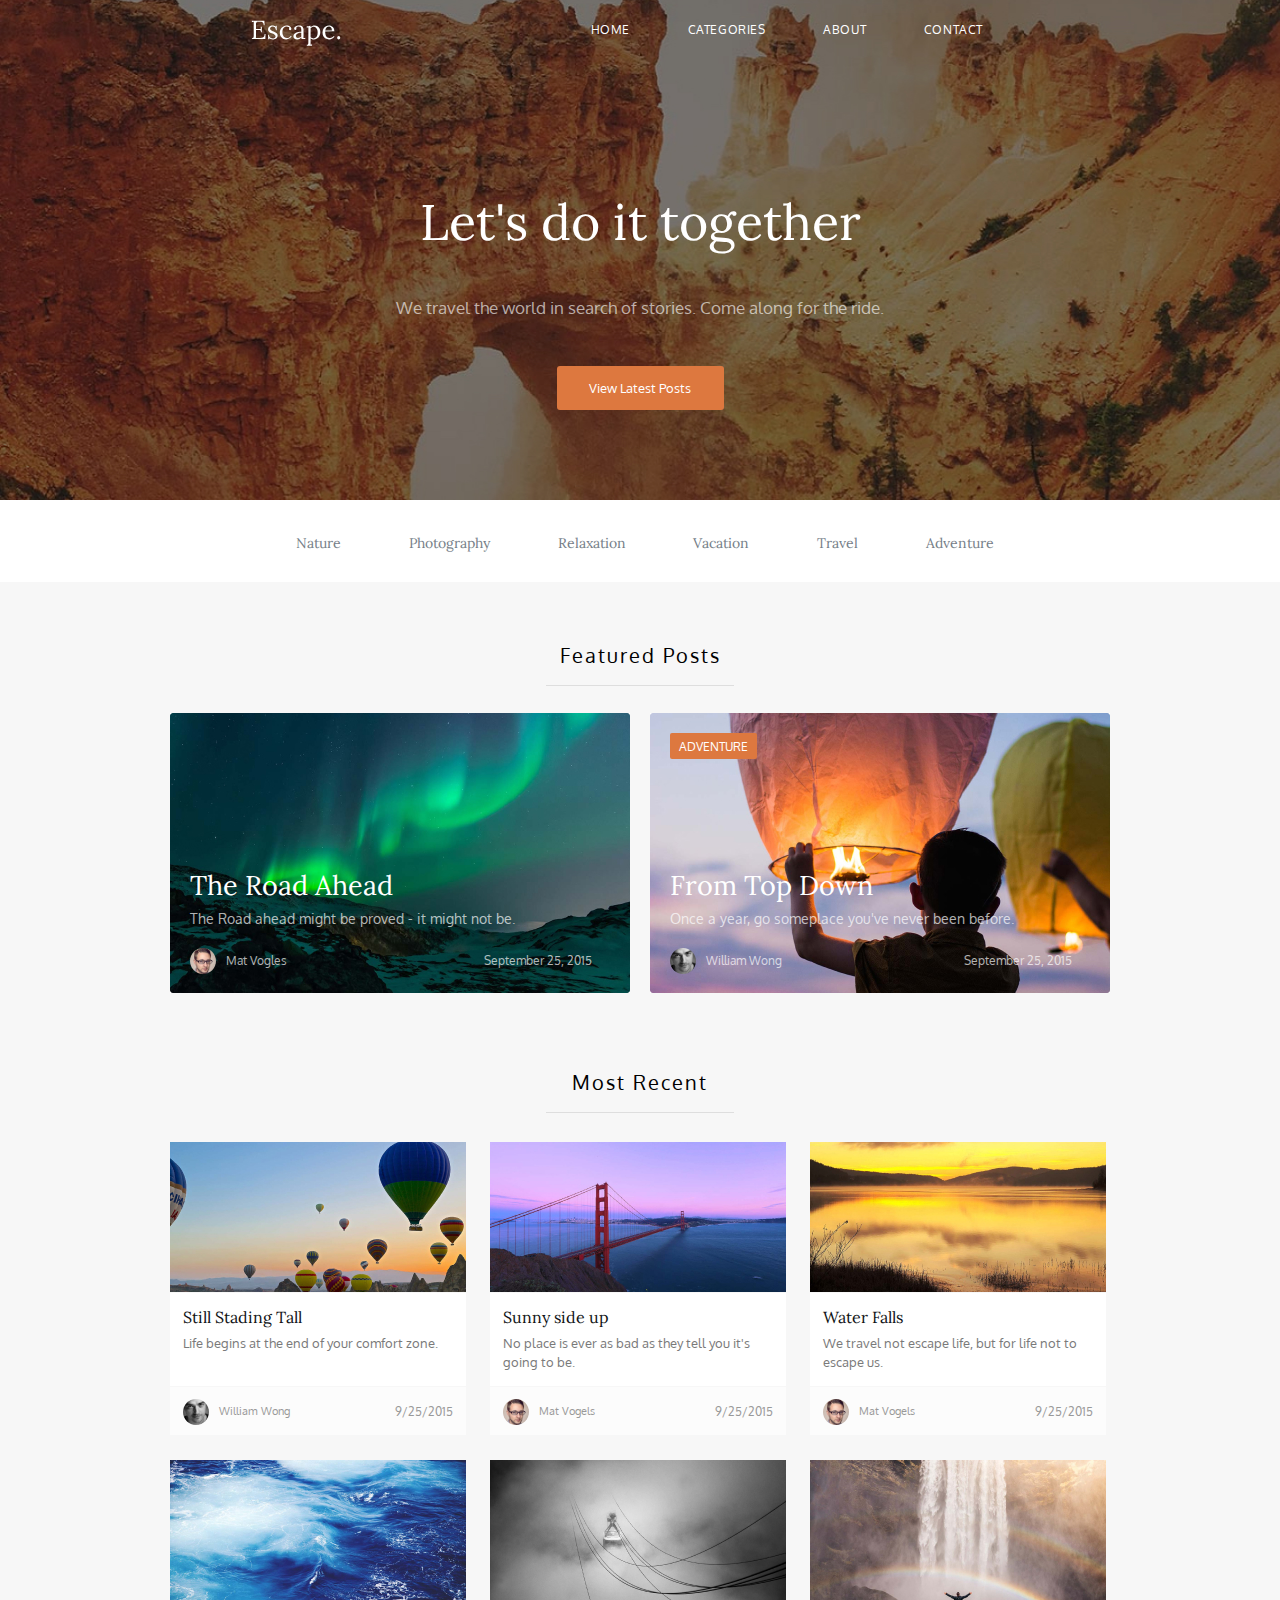
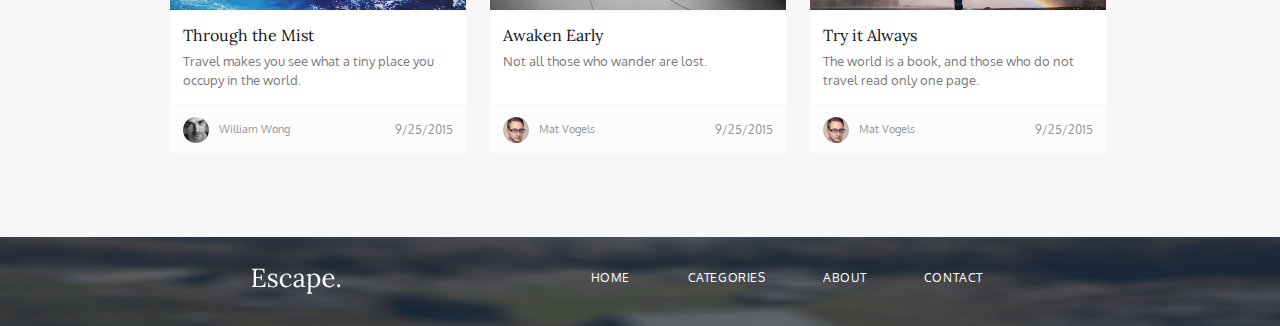
<file: index.html>
<!DOCTYPE html>
<html lang="en">
<head>
    <meta charset="UTF-8">
    <meta http-equiv="X-UA-Compatible" content="IE=edge">
    <meta name="viewport" content="width=device-width, initial-scale=1.0">
    <link rel="stylesheet" href="styles/style.css">
    <link rel="preconnect" href="https://fonts.googleapis.com">
    <link rel="preconnect" href="https://fonts.gstatic.com" crossorigin>
    <link href="https://fonts.googleapis.com/css2?family=Oxygen:wght@300;400;700&display=swap" rel="stylesheet">
    <link rel="preconnect" href="https://fonts.googleapis.com">
    <link rel="preconnect" href="https://fonts.gstatic.com" crossorigin>
    <link href="https://fonts.googleapis.com/css2?family=Lora:ital@0;1&family=Oxygen:wght@300;400;700&display=swap" rel="stylesheet"> 
    <title>lab3</title>
</head>
<body class="main">
    <div class="b-top">
        <img class="b-top__background-img" src="Sources/Backgrounds/header-1section-background.jpg" alt="header-bg">
        <header class="block header">
            <img class="header__logo" src="Sources/Backgrounds/Escape.svg">
            <nav class="header__navbar">
                <a class="header__navbar-elem" href="index.html">HOME</a>
                <a class="header__navbar-elem" href="#">CATEGORIES</a>
                <a class="header__navbar-elem" href="#">ABOUT</a>
                <a class="header__navbar-elem" href="#">CONTACT</a>
            </nav>
        </header>
        <div class="headline">
            <p class="headline__title">Let's do it together</p>
            <p class="headline__text">We travel the world in search of stories. Come along for the ride.</p>
            <button class="headline__btn"><p class="headline__btn-text">View Latest Posts</p></button>
        </div>
    </div> 
    <div class="main__navbar">   
        <a class="main__navbar-elem" href="#">Nature</a>
        <a class="main__navbar-elem" href="#">Photography</a>
        <a class="main__navbar-elem" href="#">Relaxation</a>
        <a class="main__navbar-elem" href="#">Vacation</a>
        <a class="main__navbar-elem" href="#">Travel</a>
        <a class="main__navbar-elem" href="#">Adventure</a>
    </div>
    <div class="content">
        <article class="content__featured">
            <header class="content__featured-header">
                <h2 class="content__featured-header-title">Featured Posts</h2>
            </header>
            <img class="content__featured-rect" src="Sources/Backgrounds/Rectangle.jpg">
            <div class="content__featured-posts">
                <section class="content__featured-posts-id1"> 
                    <a class="content__featured-posts-id1-link" href="the-road-ahead.html">
                        <div>
                            <img class="content__featured-posts-background" src="Sources/Backgrounds/the-road-ahead-background.jpg" alt="">
                            <p class="content__featured-posts-id1-title">The Road Ahead</p>
                            <p class="content__featured-posts-id1-text">The Road ahead might be proved - it might not be.</p>
                            <div class="content__featured-posts-id1-inf">
                                <img class="content__featured-posts-id1-inf-img" src="Sources/Authors/Mat-Vogles.svg" alt="Mat-Vogles.svg">
                                <span class="content__featured-posts-id1-inf-author">Mat Vogles</span>
                                <span class="content__featured-posts-id1-inf-date">September 25, 2015</span>
                            </div>
                        </div>
                    </a>
                </section>
                <section class="content__featured-posts-id2">   
                    <div>
                        <img class="content__featured-posts-background" src="Sources/Backgrounds/from-top-down-background.jpg" alt="">
                        <span class="content__featured-posts-id2-adv"><p class="content__featured-posts-id2-adv-text">Adventure</p></span>
                        <p class="content__featured-posts-id2-title">From Top Down</p>
                        <p class="content__featured-posts-id2-text">Once a year, go someplace you've never been before.</p>
                        <div class="content__featured-posts-id2-inf">
                            <img class="content__featured-posts-id2-inf-img" src="Sources/Authors/William-wong.svg" alt="William-wong.svg">
                            <span class="content__featured-posts-id2-inf-author">William Wong</span>
                            <span class="content__featured-posts-id2-inf-date">September 25, 2015</span>
                        </div>
                    </div>
                </section>
            </div> 
        </article>
        <article class="content__most-recent">
            <header class="content__most-recent-header">
                <h2 class="content__most-recent-header-title">Most Recent</h2>
            </header>
            <img class="content__most-recent-rect" src="Sources/Backgrounds/Rectangle.jpg">
            <div class="content__most-recent-posts">
                <section class="content__most-recent-posts-id1">
                    <div class="content__most-recent-posts-id">
                        <img class="content__most-recent-posts-id-img" src="Sources/Backgrounds/Still-Stading-background.jpg" alt="Still-Stading-background.jpg">
                        <div class="content__most-recent-posts-id-main">
                            <p class="content__most-recent-posts-id-main-title">Still Stading Tall</p>
                            <p class="content__most-recent-posts-id-main-text">Life begins at the end of your comfort zone.</p>
                        </div>
                        <div class="content__most-recent-posts-id-inf">
                            <img class="content__most-recent-posts-id-inf-img" src="Sources/Authors/William-wong.svg" alt="William-wong.svg">
                            <span class="content__most-recent-posts-id-inf-author">William Wong</span>
                            <span class="content__most-recent-posts-id-inf-date">9/25/2015</span>
                        </div>
                    </div>
                </section>
                <section class="content__most-recent-posts-id2">    
                    <div class="content__most-recent-posts-id"> 
                        <img class="content__most-recent-posts-id-img" src="Sources/Backgrounds/Sunny-Side-Up-background.jpg" alt="Sunny-Side-Up-background.jpg">
                        <div  class="content__most-recent-posts-id-main"">
                            <p class="content__most-recent-posts-id-main-title">Sunny side up</p>
                            <p class="content__most-recent-posts-id-main-text">No place is ever as bad as they tell you it's going to be.</p>
                        </div>
                        <div class="content__most-recent-posts-id-inf">
                            <img class="content__most-recent-posts-id-inf-img" src="Sources/Authors/Mat-Vogles.svg" alt="Mat-Vogles.svg">
                            <span class="content__most-recent-posts-id-inf-author">Mat Vogels</span>
                            <span class="content__most-recent-posts-id-inf-date">9/25/2015</span>
                        </div>
                    </div>
                </section>
                <section class="content__most-recent-posts-id3">
                    <div class="content__most-recent-posts-id">
                        <img class="content__most-recent-posts-id-img" src="Sources/Backgrounds/Water-Falls-background.jpg" alt="Water-Falls-background.jpg">
                        <div  class="content__most-recent-posts-id-main">
                            <p class="content__most-recent-posts-id-main-title">Water Falls</p>
                            <p class="content__most-recent-posts-id-main-text">We travel not escape life, but for life not to escape us.</p>
                        </div>
                        <div class="content__most-recent-posts-id-inf">
                            <img class="content__most-recent-posts-id-inf-img" src="Sources/Authors/Mat-Vogles.svg" alt="Mat-Vogles.svg">
                            <span class="content__most-recent-posts-id-inf-author">Mat Vogels</span>
                            <span class="content__most-recent-posts-id-inf-date">9/25/2015</span>
                        </div>
                    </div>
                </section>
                <section class="content__most-recent-posts-id4">
                    <div class="content__most-recent-posts-id">
                        <img class="content__most-recent-posts-id-img" src="Sources/Backgrounds/Through-the-Mist-background.jpg" alt="Through-the-Mist-background.jpg">
                        <div  class="content__most-recent-posts-id-main">
                            <p class="content__most-recent-posts-id-main-title">Through the Mist</p>
                            <p class="content__most-recent-posts-id-main-text">Travel makes you see what a tiny place you occupy in the world.</p>
                        </div>
                        <div class="content__most-recent-posts-id-inf">
                            <img class="content__most-recent-posts-id-inf-img" src="Sources/Authors/William-wong.svg" alt="William-wong.svg">
                            <span class="content__most-recent-posts-id-inf-author">William Wong</span>
                            <span class="content__most-recent-posts-id-inf-date">9/25/2015</span>
                        </div>
                    </div>
                </section>
                <section class="content__most-recent-posts-id5">
                    <div class="content__most-recent-posts-id">
                        <img class="content__most-recent-posts-id-img" src="Sources/Backgrounds/Awaken-Early-background.jpg" alt="Awaken-Early-background.jpg">
                        <div  class="content__most-recent-posts-id-main">
                            <p class="content__most-recent-posts-id-main-title">Awaken Early</p>
                            <p class="content__most-recent-posts-id-main-text">Not all those who wander are lost.</p>
                        </div>
                        <div class="content__most-recent-posts-id-inf">
                            <img class="content__most-recent-posts-id-inf-img" src="Sources/Authors/Mat-Vogles.svg" alt="Mat-Vogles.svg">
                            <span class="content__most-recent-posts-id-inf-author">Mat Vogels</span>
                            <span class="content__most-recent-posts-id-inf-date">9/25/2015</span>
                        </div>
                    </div>
                </section>
                <section class="content__most-recent-posts-id6">
                    <div class="content__most-recent-posts-id">
                        <img class="content__most-recent-posts-id-img" src="Sources/Backgrounds/Try-it-Always-background.jpg" alt="Try-it-Always-background.jpg">
                        <div  class="content__most-recent-posts-id-main">
                            <p class="content__most-recent-posts-id-main-title">Try it Always</p>
                            <p class="content__most-recent-posts-id-main-text">The world is a book, and those who do not travel read only one page.</p>
                        </div>
                        <div class="content__most-recent-posts-id-inf">
                            <img class="content__most-recent-posts-id-inf-img" src="Sources/Authors/Mat-Vogles.svg" alt="Mat-Vogles.svg">
                            <span class="content__most-recent-posts-id-inf-author">Mat Vogels</span>
                            <span class="content__most-recent-posts-id-inf-date">9/25/2015</span>
                        </div>
                    </div>
                </section>
            </div>
        </article>
    </div>
    <img class="footer__background-img" src="Sources/Backgrounds/footer-background1.jpg" alt="">
    <footer class="block footer">
        <img class="footer__logo" src="Sources/Backgrounds/Escape.svg">
        <nav class="footer__navbar">
            <a class="footer__navbar-elem" href="#">HOME</a>
            <a class="footer__navbar-elem" href="#">CATEGORIES</a>
            <a class="footer__navbar-elem" href="#">ABOUT</a>
            <a class="footer__navbar-elem" href="#">CONTACT</a>
        </nav>
    </footer>
</body>
</html>
</file>
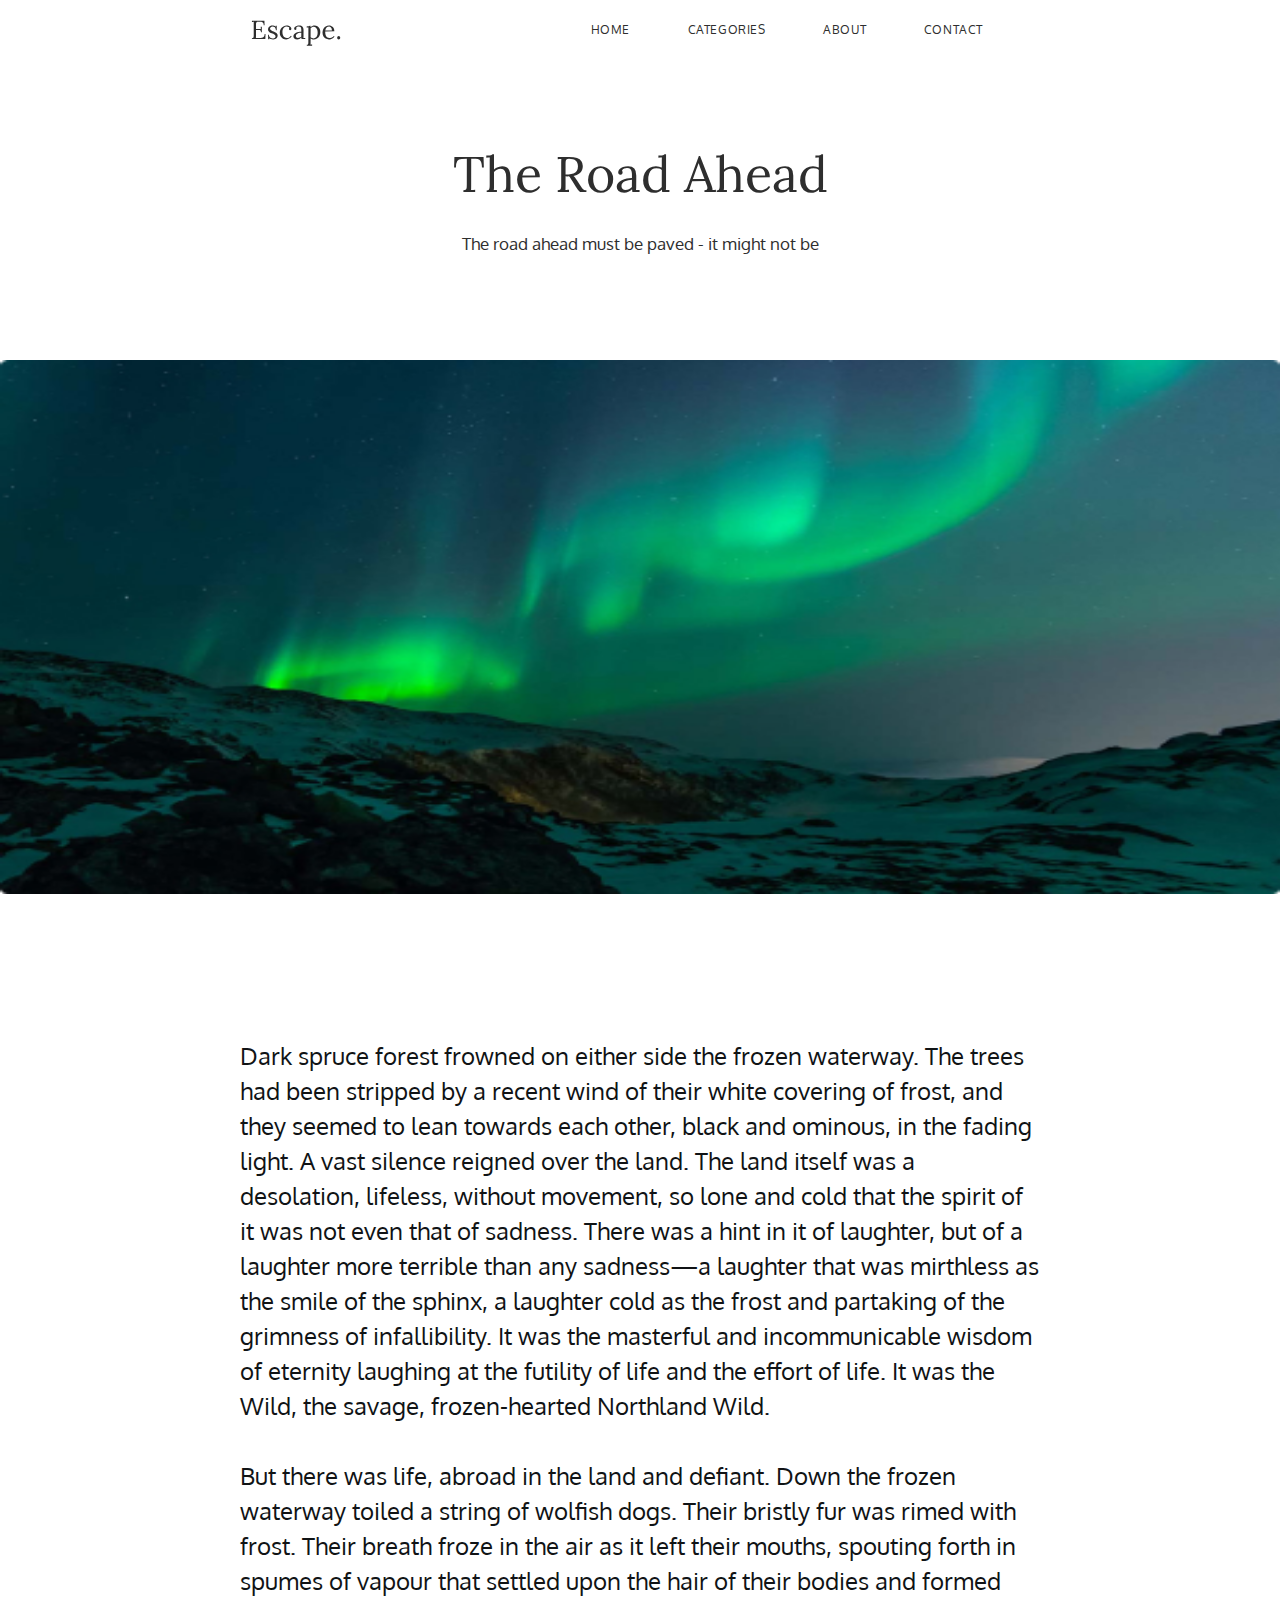
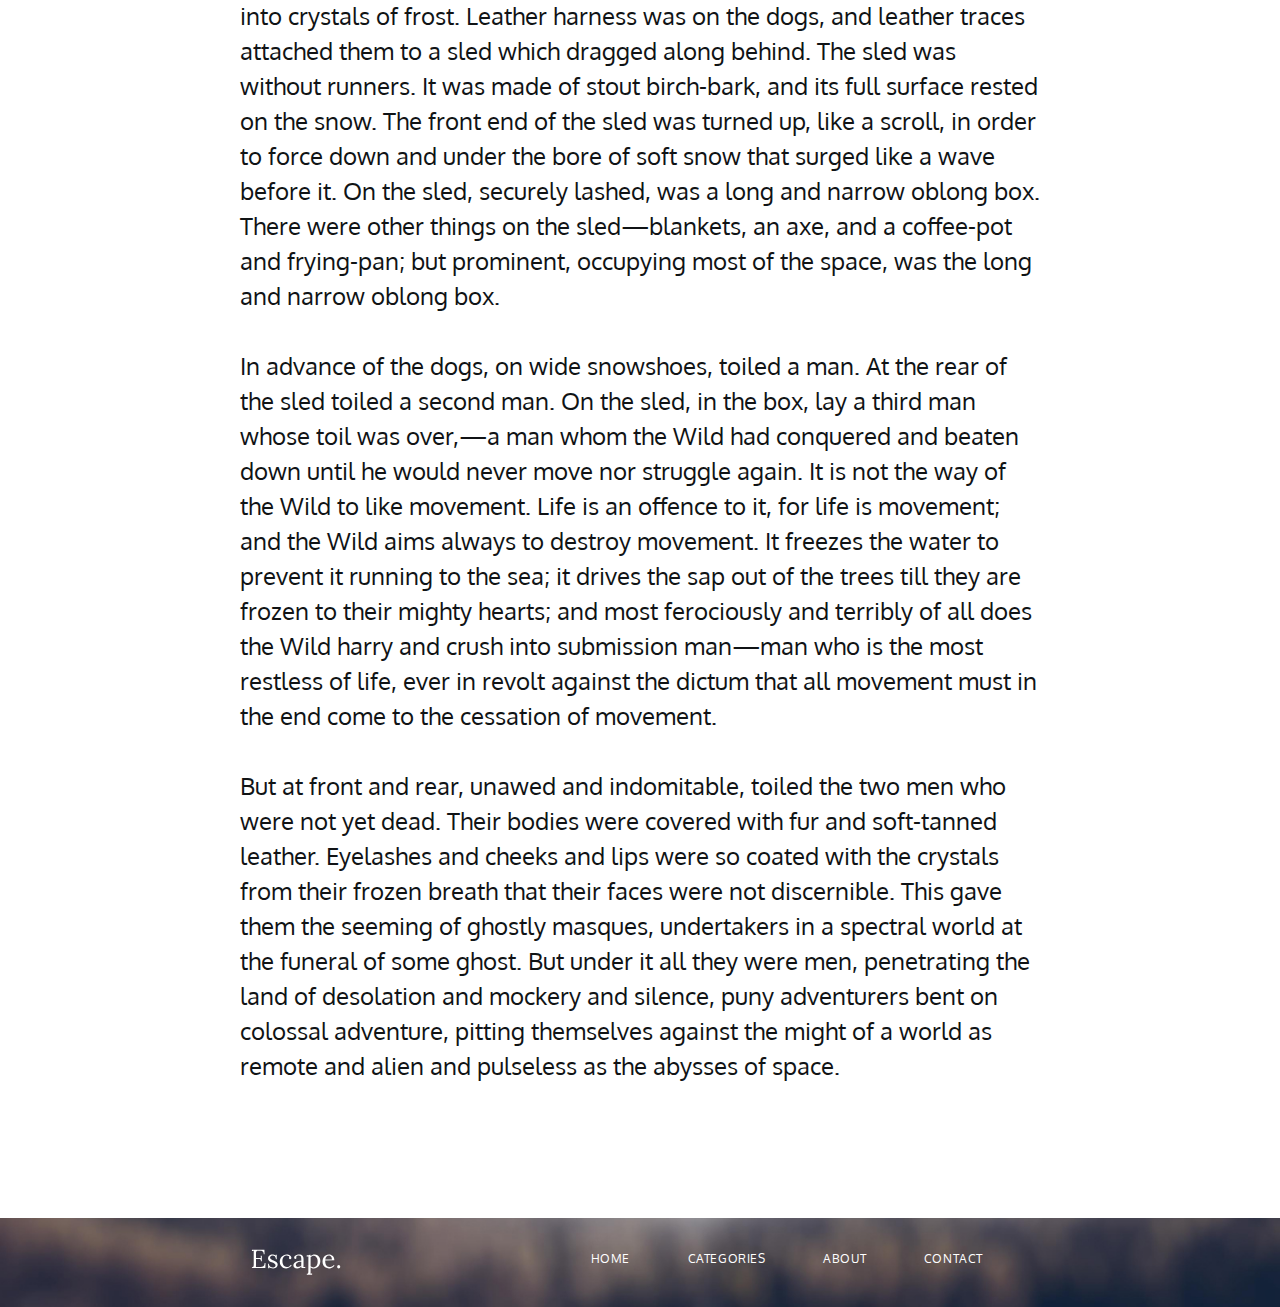
<file: the-road-ahead.html>
<!DOCTYPE html>
<html lang="en">
<head>
    <meta charset="UTF-8">
    <meta http-equiv="X-UA-Compatible" content="IE=edge">
    <meta name="viewport" content="width=device-width, initial-scale=1.0">
    <link rel="stylesheet" href="styles/style2.css">
    <link rel="preconnect" href="https://fonts.googleapis.com">
    <link rel="preconnect" href="https://fonts.gstatic.com" crossorigin>
    <link href="https://fonts.googleapis.com/css2?family=Oxygen:wght@300;400;700&display=swap" rel="stylesheet">
    <link rel="preconnect" href="https://fonts.googleapis.com">
    <link rel="preconnect" href="https://fonts.gstatic.com" crossorigin>
    <link href="https://fonts.googleapis.com/css2?family=Lora:ital@0;1&family=Oxygen:wght@300;400;700&display=swap" rel="stylesheet"> 
    <title>lab3</title>
</head>
<body class="main">
    <div class="top__block">
        <header class="header">
            <img class="header__logo" src="Sources/Backgrounds/Escape2.svg">
            <nav class="header__navbar">
                <a class="header__navbar-elem" href="index.html">HOME</a>
                <a class="header__navbar-elem" href="#">CATEGORIES</a>
                <a class="header__navbar-elem" href="#">ABOUT</a>
                <a class="header__navbar-elem" href="#">CONTACT</a>
            </nav>      
        </header>
        <div class="headline">
            <h1 class="headline__title">The Road Ahead</h1>
            <p class="headline__text">The road ahead must be paved - it might not be</p>
        </div>
    </div> 
    <article class="content">
        <img class="content__post-image" src="Sources/Backgrounds/the-road-ahead-background.jpg" alt="the-road-ahead-background.jpg">
        <section class="content__post-text">
            <span>
                Dark spruce forest frowned on either side the frozen waterway. The trees had been stripped by a recent 
                wind of their white covering of frost, and they seemed to lean towards each other, black and ominous, 
                in the fading light. A vast silence reigned over the land. The land itself was a desolation, lifeless, 
                without movement, so lone and cold that the spirit of it was not even that of sadness. There was 
                a hint in it of laughter, but of a laughter more terrible than any sadness—a laughter that was mirthless 
                as the smile of the sphinx, a laughter cold as the frost and partaking of the grimness of infallibility. 
                It was the masterful and incommunicable wisdom of eternity laughing at the futility of life and the 
                effort of life. It was the Wild, the savage, frozen-hearted Northland Wild.<br><br>
                
                But there was life, abroad in the land and defiant. Down the frozen waterway toiled a string of wolfish 
                dogs. Their bristly fur was rimed with frost. Their breath froze in the air as it left their mouths, 
                spouting forth in spumes of vapour that settled upon the hair of their bodies and formed into crystals 
                of frost. Leather harness was on the dogs, and leather traces attached them to a sled which dragged 
                along behind. The sled was without runners. It was made of stout birch-bark, and its full surface rested 
                on the snow. The front end of the sled was turned up, like a scroll, in order to force down and under the 
                bore of soft snow that surged like a wave before it. On the sled, securely lashed, was a long and narrow 
                oblong box. There were other things on the sled—blankets, an axe, and a coffee-pot and frying-pan; but 
                prominent, occupying most of the space, was the long and narrow oblong box.<br><br>        
                
                In advance of the dogs, on wide snowshoes, toiled a man. At the rear of the sled toiled a second man. 
                On the sled, in the box, lay a third man whose toil was over,—a man whom the Wild had conquered and 
                beaten down until he would never move nor struggle again. It is not the way of the Wild to like movement. 
                Life is an offence to it, for life is movement; and the Wild aims always to destroy movement. It freezes 
                the water to prevent it running to the sea; it drives the sap out of the trees till they are frozen to 
                their mighty hearts; and most ferociously and terribly of all does the Wild harry and crush into 
                submission man—man who is the most restless of life, ever in revolt against the dictum that all 
                movement must in the end come to the cessation of movement.<br><br>            
                
                But at front and rear, unawed and indomitable, toiled the two men who were not yet dead. Their 
                bodies were covered with fur and soft-tanned leather. Eyelashes and cheeks and lips were so coated 
                with the crystals from their frozen breath that their faces were not discernible. This gave them the 
                seeming of ghostly masques, undertakers in a spectral world at the funeral of some ghost. But under 
                it all they were men, penetrating the land of desolation and mockery and silence, puny adventurers bent 
                on colossal adventure, pitting themselves against the might of a world as remote and alien and pulseless 
                as the abysses of space.
            </span> 
        </section>
    </article>
    <footer class="footer">
        <img class="footer__logo" src="Sources/Backgrounds/Escape.svg">
        <nav class="footer__navbar">
            <a class="footer__navbar-elem" href="#">HOME</a>
            <a class="footer__navbar-elem" href="#">CATEGORIES</a>
            <a class="footer__navbar-elem" href="#">ABOUT</a>
            <a class="footer__navbar-elem" href="#">CONTACT</a>
        </nav>
    </footer>
</body>
</html>
</file>
<file: styles/style.css>
.main{
    margin: 0;
}
.b-top{
    height: 500px;
}
.b-top__background-img{
    position: absolute;
    top: 0;
    z-index: -1;
    width: 100%;
    height: 500px;
}    
.block{
    display: flex;
    justify-content: space-between;
}
.header{
    padding-left: 250px;
    height: 74px;
    padding-top: 20px;
}
.header__logo{
    height: 26px;
    width: 92px;
}
.header__navbar{
    top: 10px;
    font-family: 'Oxygen';
    font-style: normal;
    font-weight: 400;
    font-size: 12px;
    line-height: 20px;
    letter-spacing: 0.6px;
    text-transform: uppercase;
    margin-right: 270px;
}
.header__navbar-elem{
    text-decoration: none;
    color: rgba(255, 255, 255, 1);
    margin: 27px;
}
.headline{
    text-align: center;
    margin-top: 103px;
}
.headline__title{
    position: center;
    top: 177px;
    left: calc(50% - 498px/2);
    font-family: 'Lora';
    font-style: normal;
    font-weight: 400;
    font-size: 50px;
    line-height: 51px;
    color: rgba(255, 255, 255, 1);

}
.headline__text{
    position: center;
    left: calc(50% - 504px/2);
    margin-top: 20px;
    font-family: 'Oxygen';
    font-style: normal;
    font-weight: 400;
    font-size: 17px;
    line-height: 20px;
    color: rgba(255, 255, 255, 0.63);
}
.headline__btn{
    position: center;
    left: calc(50% - 167px/2);
    margin-top: 31px;
    height: 44px;
    width: 167px;
    background: #DD783F;
    border-radius: 3px;
    border: none;
}

.headline__btn-text{
    left: calc(50% - 105px/2);
    font-family: 'Oxygen';
    font-style: normal;
    font-weight: 400;
    font-size: 13px;
    color: #FFFFFF;
}
.main__navbar{
    display: flex;
    justify-content: space-between;
    margin-left: 296px;
    margin-right: 286px;
    height: 65px;
}
.main__navbar-elem{
    margin-top: calc(65px/2);
    font-family: 'Lora';
    font-style: normal;
    font-weight: 400;
    font-size: 14px;
    line-height: 20px;
    color: #768088;
    text-decoration: none;
    text-align: center;
}
.content{
    background-color: rgba(247, 247, 247, 1);
    height: 1255px;
}
.content__featured{
    width: 940px;
    margin-left: calc(50% - 940px/2);
}
.content__featured-posts{
    display: grid;
    grid-template-columns: 460px 460px;
    grid-column-gap: 20px;
}
.content__featured-header-title{
    padding-top: 60px;
    margin-bottom: 0px;
    margin-left: calc(50% - 161px/2);
    font-family: 'Oxygen';
    font-style: normal;
    font-weight: 400;
    font-size: 20px;
    line-height: 27px;
    letter-spacing: 2px;
}
.content__featured-rect{
    margin-left: calc(50% - 188px/2);
    margin-top: 16px;
    margin-bottom: 23px;
}
.content__featured-posts-background{
    position: absolute;
    z-index: 1;
}
.content__featured-posts-id1{
    width: 460px;
    height: 280px;
}
.content__featured-posts-id2{
    width: 460px;
    height: 280px;
}
.content__featured-posts-id1-link{
    text-decoration: none;
}
.content__featured-posts-id1-title{
    position: absolute;
    z-index: 2;
    margin-left: 20px;
    margin-top: 157px;
    font-family: 'Lora';
    font-style: normal;
    font-weight: 400;
    font-size: 27px;
    line-height: 30px;
    color: #FFFFFF;
}
.content__featured-posts-id1-text{
    position: absolute;
    z-index: 2;
    margin-left: 20px;
    margin-top: 193px;
    font-family: 'Oxygen';
    font-style: normal;
    font-weight: 400;
    font-size: 14px;
    line-height: 25px;
    color: rgba(255, 255, 255, 0.7);
}
.content__featured-posts-id1-inf-img{
    position: relative;
    z-index: 2;
    width: 26px;
    height: 26px;
    padding-left: 20px;
    padding-top: 235px;
}
.content__featured-posts-id1-inf-author{
    position: absolute;
    z-index: 2;
    font-family: 'Oxygen';
    font-style: normal;
    font-weight: 400;
    font-size: 12px;
    line-height: 35px;
    color: rgba(255, 255, 255, 0.7);
    margin-top: 230px;
    margin-left: 10px;
}
.content__featured-posts-id1-inf-date{
    position: absolute;
    z-index: 2;
    font-family: 'Oxygen';
    font-style: normal;
    font-weight: 400;
    font-size: 12px;
    line-height: 35px;
    color: rgba(255, 255, 255, 0.7);
    margin-top: 230px;
    margin-left: 268px;
}
.content__featured-posts-id2-adv{
    position: absolute;
    z-index: 2;
    margin-left: 20px;
    margin-top: 20px;
    background: #DD783F;
    border-radius: 2px;
    height: 26px;
    width: 87px;
    text-align: center;
    
}
.content__featured-posts-id2-adv-text{
    top: 30px;
    font-family: 'Oxygen';
    font-style: normal;
    font-weight: 400;
    font-size: 12px;
    margin: 0;
    margin-top: 6px;
    text-transform: uppercase;
    color: #FFFFFF;
}
.content__featured-posts-id2-title{
    position: absolute;
    z-index: 2;
    margin-left: 20px;
    margin-top: 157px;
    font-family: 'Lora';
    font-style: normal;
    font-weight: 400;
    font-size: 27px;
    line-height: 30px;
    color: #FFFFFF;
}
.content__featured-posts-id2-text{
    position: absolute;
    z-index: 2;
    margin-left: 20px;
    margin-top: 193px;
    font-family: 'Oxygen';
    font-style: normal;
    font-weight: 400;
    font-size: 14px;
    line-height: 25px;
    color: rgba(255, 255, 255, 0.7);
}
.content__featured-posts-id2-inf-img{
    position: relative;
    z-index: 2;
    width: 26px;
    height: 26px;
    padding-left: 20px;
    padding-top: 235px;
}
.content__featured-posts-id2-inf-author{
    position: absolute;
    z-index: 2;
    font-family: 'Oxygen';
    font-style: normal;
    font-weight: 400;
    font-size: 12px;
    line-height: 35px;
    color: rgba(255, 255, 255, 0.7);
    margin-top: 230px;
    margin-left: 10px;
}
.content__featured-posts-id2-inf-date{
    position: absolute;
    z-index: 2;
    font-family: 'Oxygen';
    font-style: normal;
    font-weight: 400;
    font-size: 12px;
    line-height: 35px;
    color: rgba(255, 255, 255, 0.7);
    margin-top: 230px;
    margin-left: 268px;
}
.content__most-recent{
    width: 940px;
    margin-left: calc(50% - 940px/2);
}
.content__most-recent-header-title{
    padding-top: 60px;
    margin-bottom: 0px;
    margin-left: calc(50% - 136px/2);
    font-family: 'Oxygen';
    font-style: normal;
    font-weight: 400;
    font-size: 20px;
    line-height: 27px;
    letter-spacing: 2px;
}
.content__most-recent-rect{
    margin-left: calc(50% - 188px/2);
    margin-top: 16px;
}
.content__most-recent-posts{
    display: grid;
    grid-template-columns: 296px 296px 296px;
    grid-column-gap: 24px;
}
.content__most-recent-posts-id{
    display: grid;
    margin-top: 25px;
}
.content__most-recent-posts-id-img{
    margin-bottom: 1px;
}
.content__most-recent-posts-id-main{
    margin-top: 0px;
    height: 93px;  
    background-color: #fff;
}
.content__most-recent-posts-id-main-title{
    position: absolute;
    margin-top: 14px;
    margin-left: 13px;
    font-family: 'Lora';
    font-style: normal;
    font-weight: 400;
    font-size: 16px;
    line-height: 21px;
    color: #101315;
}
.content__most-recent-posts-id-main-text{
    margin-top: 41px;
    margin-left: 13px;
    margin-right: 13px;
    font-family: 'Oxygen';
    font-style: normal;
    font-weight: 400;
    font-size: 13px;
    line-height: 19px;
    color: #7A7A7A;
}
.content__most-recent-posts-id-inf{
    height: 48px;
    margin-top: 1px;
    background-color: #FCFCFC;
}
.content__most-recent-posts-id-inf-img{
    position: absolute;
    margin-top: 12px;
    margin-left: 13px;
}
.content__most-recent-posts-id-inf-author{
    position: absolute;
    margin-top: 7px;
    margin-left: 49px;
    font-family: 'Oxygen';
    font-style: normal;
    font-weight: 400;
    font-size: 11px;
    line-height: 35px;
    color: #999999;
}
.content__most-recent-posts-id-inf-date{
    position: absolute;
    margin-top: 7px;
    margin-left: 225px;
    font-family: 'Oxygen';
    font-style: normal;
    font-weight: 400;
    font-size: 12px;
    line-height: 35px;
    color: #999999;
}
.footer__background-img{
    position: absolute;
    width: 100%; 
    height: 89px;
    z-index: -1; 
}
.b-down__header{
    margin-top: 0;
    text-align: center;
}
.b-down__header-text{
    position: relative;
    margin-top: 81px;
    color: rgba(255, 255, 255, 1);

}
.footer{
    position: relative;
    padding-left: 250px;
    z-index: 2;
    background: rgba(35, 47, 56, 0.6);
    height: 89px;
}
.footer__logo{
    height: 26px;
    width: 92px;
    margin-top: 31px;
}
.footer__navbar{
    top: 10px;
    font-family: 'Oxygen';
    font-style: normal;
    font-weight: 400;
    font-size: 12px;
    line-height: 20px;
    letter-spacing: 0.6px;
    text-transform: uppercase;
    margin-right: 270px;
    margin-top: 31px;
}
.footer__navbar-elem{
    text-decoration: none;
    color: rgba(255, 255, 255, 1);
    margin: 27px;
}
</file>
<file: styles/style2.css>
.main{
    margin: 0;
}

.top__block{
    background:rgb(255, 255, 255, 1);
    background-size: cover;
    height: 360px;
}

.header{
    display: flex;
    justify-content: space-between;
    padding-top: 20px;
    padding-left: 250px;
}
.header__logo{
    height: 26px;
    width: 92px;
}
.header__navbar{
    top: 10px;
    font-family: 'Oxygen';
    font-style: normal;
    font-weight: 400;
    font-size: 12px;
    line-height: 20px;
    letter-spacing: 0.6px;
    text-transform: uppercase;
    margin-right: 270px;
}
.header__navbar-elem{
    text-decoration: none;
    color: rgba(46, 46, 46, 1);
    margin: 27px;
}
.headline{
    text-align: center;
    margin-top: 103px;
}
.headline__title{
    position: center;
    top: 177px;
    left: calc(50% - 498px/2);
    font-family: 'Lora';
    font-style: normal;
    font-weight: 400;
    font-size: 50px;
    line-height: 51px;
    color: rgba(46, 46, 46, 1);
    ;

}
.headline__text{
    position: center;
    left: calc(50% - 504px/2);
    margin-top: 20px;
    font-family: 'Oxygen';
    font-style: normal;
    font-weight: 400;
    font-size: 17px;
    line-height: 20px;
    color: rgba(46, 46, 46, 1);
}
.content__post-image{
    width: 100%;
    height: 534px;
    background-size: cover;
}
.content__post-text{
    margin-top: 140px;
    margin-left: 240px;
    margin-right: 240px;
    margin-bottom: 135px;
    font-family: 'Oxygen';
    font-style: normal;
    font-weight: 400;
    font-size: 24px;
    line-height: 35px;
    color: #101315;
}
.footer{
    display: flex;
    justify-content: space-between;
    padding-left: 250px;
    background: rgba(35, 47, 56, 0.6);
    background-image: url(/Sources/Backgrounds/footer-background1.jpg);
    background-size: cover;
    height: 89px;
}
.footer__logo{
    height: 26px;
    width: 92px;
    margin-top: 31px;
}
.footer__navbar{
    top: 10px;
    font-family: 'Oxygen';
    font-style: normal;
    font-weight: 400;
    font-size: 12px;
    line-height: 20px;
    letter-spacing: 0.6px;
    text-transform: uppercase;
    margin-right: 270px;
    margin-top: 31px;
}
.footer__navbar-elem{
    text-decoration: none;
    color: rgba(255, 255, 255, 1);
    margin: 27px;
}
</file>
